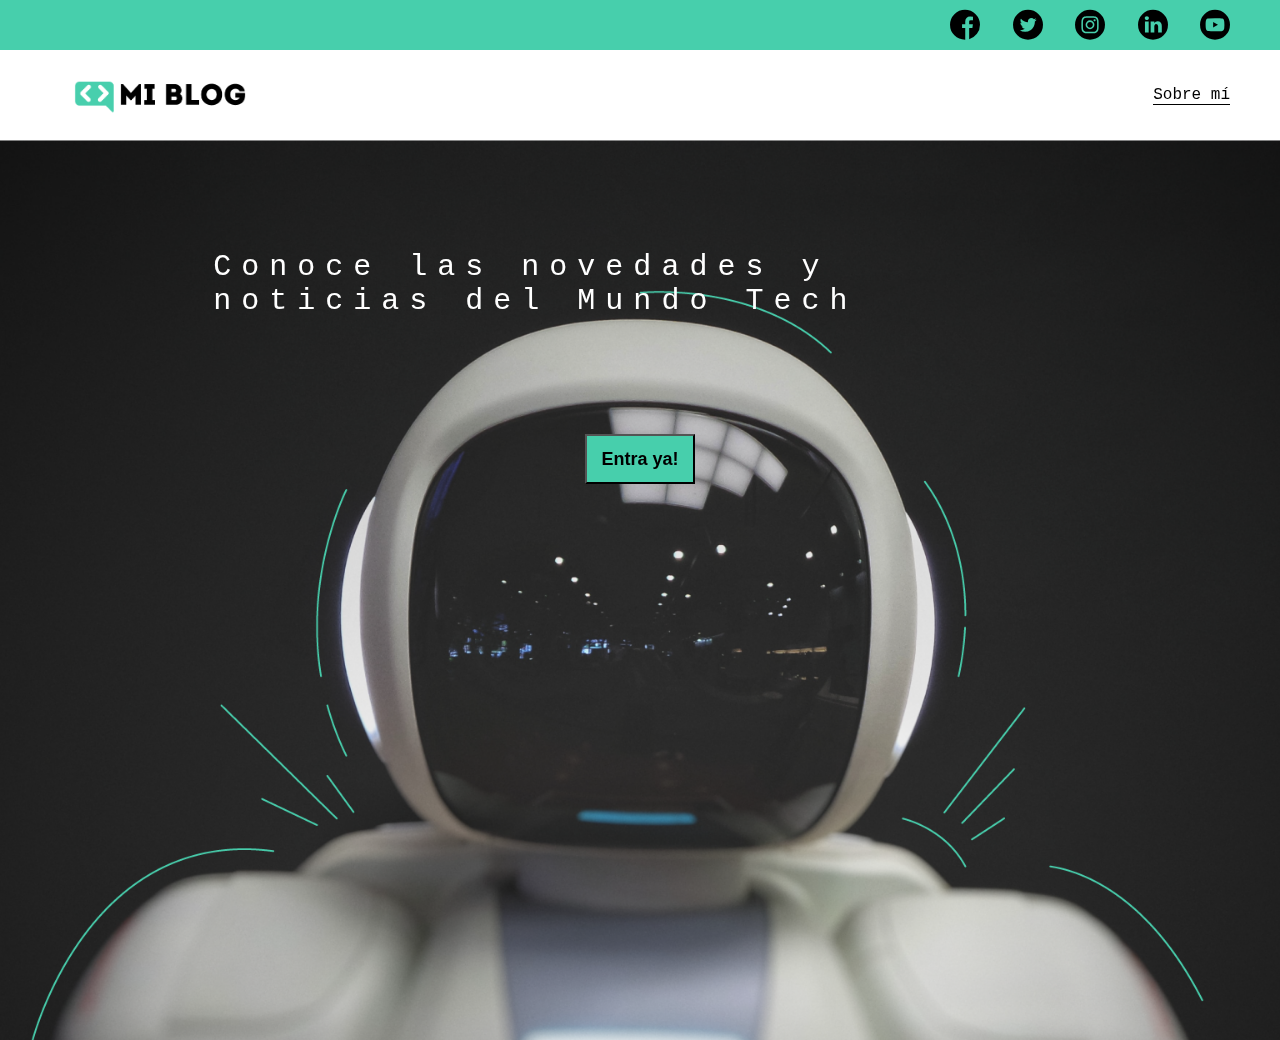
<file: index.html>
<!DOCTYPE html>
<html lang="en">
<head>
    <meta charset="UTF-8">
    <meta name="viewport" content="width=device-width, initial-scale=1.0">
    <title>Mi Blog</title>
    <link rel="stylesheet" href="/css/main.css">
    <link rel="stylesheet" href="/css/font/flaticon.css">
    <link rel="stylesheet" href="/css/media-queries.css">
</head>
<body class="home-body">
    <header>
        <section class="header-icons-container">
            <div class="icons">
                <a href="/"><span class="flaticon-001-facebook"></span></a>
                <a href="/"><span class="flaticon-013-twitter-1"></span></a>
                <a href="/"><span class="flaticon-011-instagram"></span></a>
                <a href="/"><span class="flaticon-010-linkedin"></span></a>
                <a href="/"><span class="flaticon-008-youtube"></span></a>
            </div>
        </section>
        <nav>
            <section class="nav-logo-container">
                <a href="/index.html"><img src="/assets/img/Logo-negro.png" alt="Logo de mi blog"></a>
            </section>
            <section class="profile-link">
                <a href="/perfil.html">Sobre mí</a>
            </section>
        </nav>
    </header>
    <main class="home-main">
        <section class="home-main-section">
            <p class="home-main-text">Conoce las novedades y noticias del Mundo Tech</p>
            <div class="home-main-button">
                <button>
                    <a href="/blogs.html">Entra ya!</a>
                </button>
            </div>
        </section>
    </main>
</body>
</html>
</file>
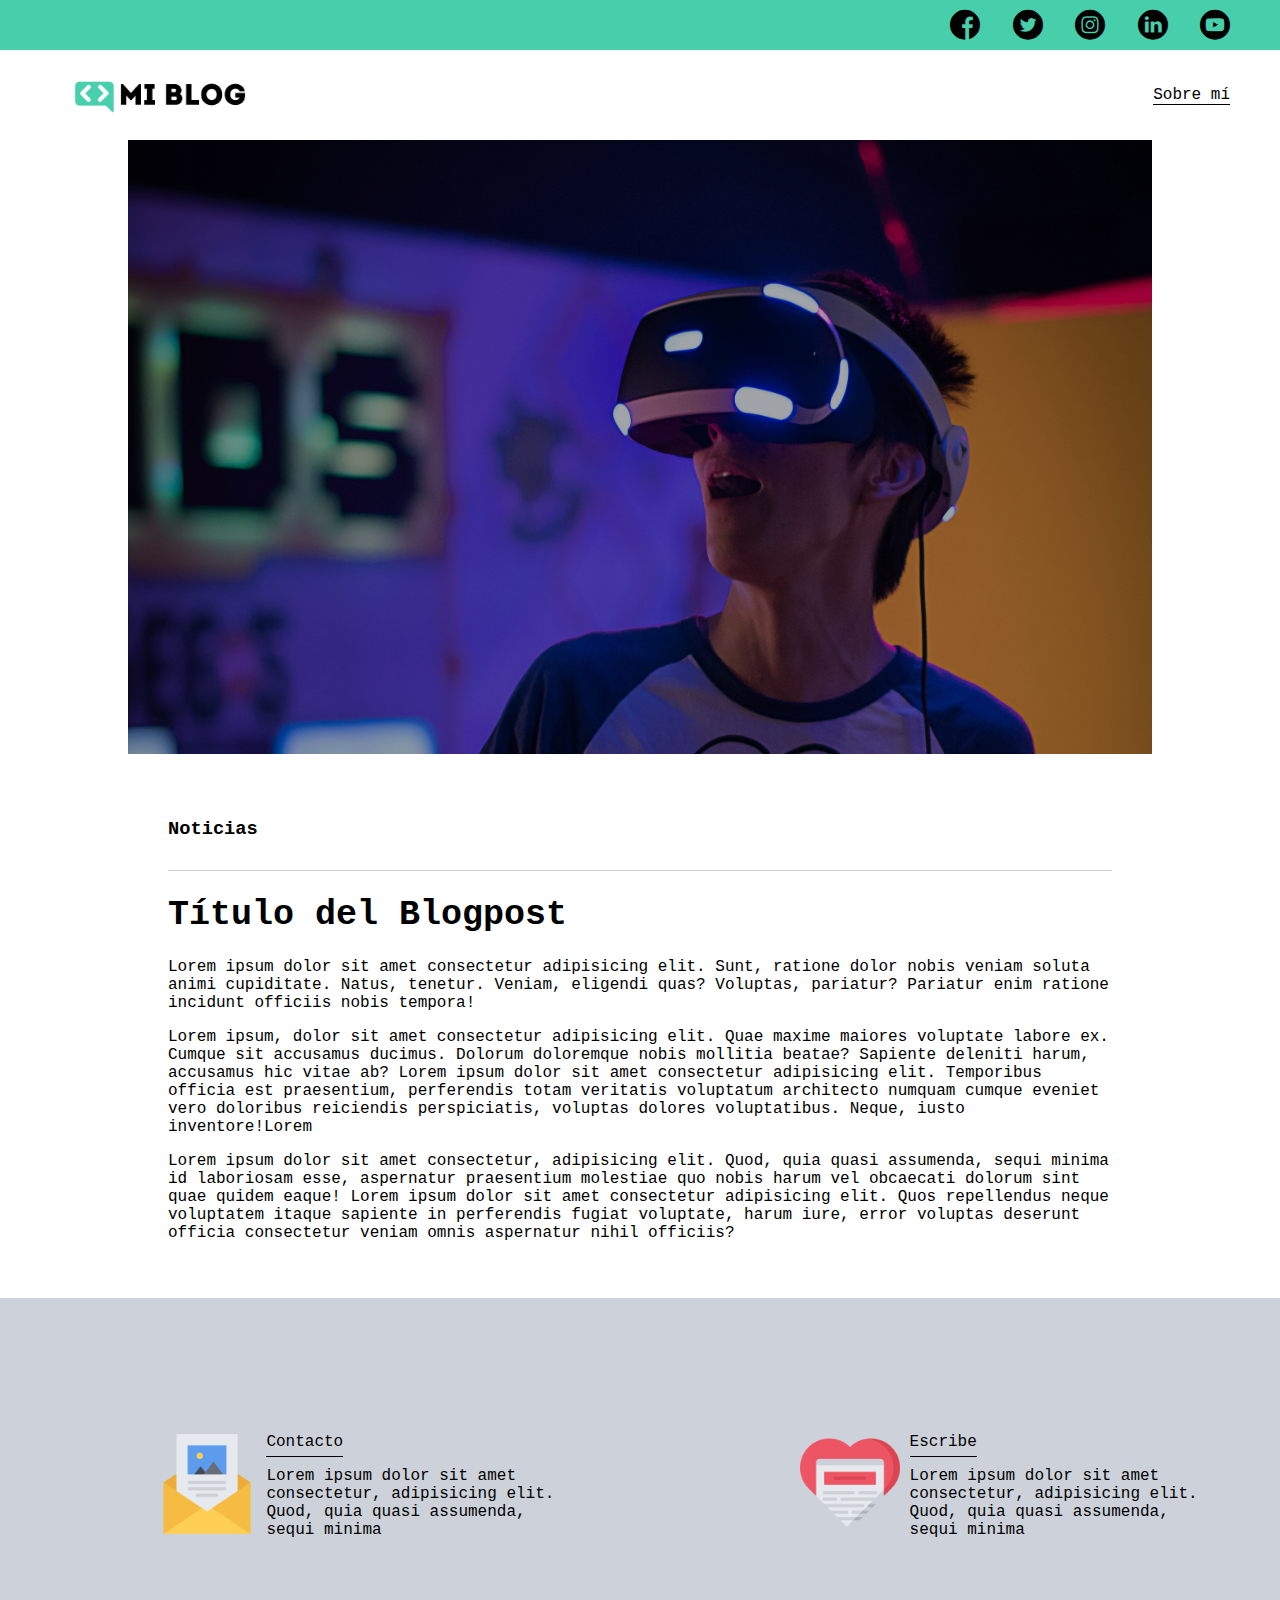
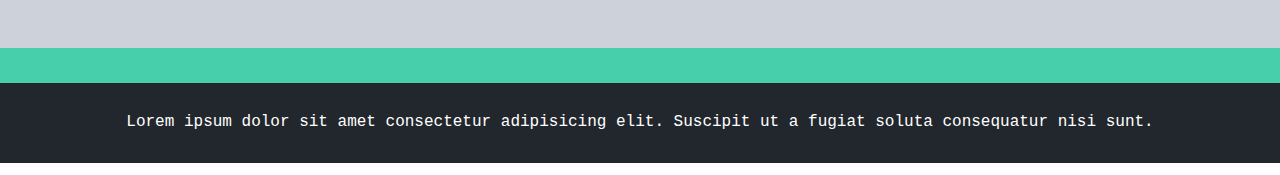
<file: blog.html>
<!DOCTYPE html>
<html lang="en">
<head>
    <meta charset="UTF-8">
    <meta name="viewport" content="width=device-width, initial-scale=1.0">
    <title>Document</title>
    <link rel="stylesheet" href="/css/main.css">
    <link rel="stylesheet" href="/css/font/flaticon.css">
    <link rel="stylesheet" href="/css/media-queries.css">
</head>
<body>
    <header>
        <section class="header-icons-container">
            <div class="icons">
                <a href="/"><span class="flaticon-001-facebook"></span></a>
                <a href="/"><span class="flaticon-013-twitter-1"></span></a>
                <a href="/"><span class="flaticon-011-instagram"></span></a>
                <a href="/"><span class="flaticon-010-linkedin"></span></a>
                <a href="/"><span class="flaticon-008-youtube"></span></a>
            </div>
        </section>
        <nav>
            <section class="nav-logo-container">
                <a href="/index.html"><img src="/assets/img/Logo-negro.png" alt="Logo de mi blog"></a>
            </section>
            <section class="profile-link">
                <a href="/perfil.html">Sobre mí</a>
            </section>
        </nav>
    </header>
    <main>
        <section class="grid-container blogpost-img-container">
            <img src="/assets/img/post-1.webp" alt="">
        </section>
        <section class="blogpost-main-container">
            <div class="grid-container">
                <h3>Noticias</h3>
                <article>
                    <h1>Título del Blogpost</h1>
                    <p>Lorem ipsum dolor sit amet consectetur adipisicing elit. Sunt, ratione dolor nobis veniam soluta animi cupiditate. Natus, tenetur. Veniam, eligendi quas? Voluptas, pariatur? Pariatur enim ratione incidunt officiis nobis tempora!</p>
                    <p>Lorem ipsum, dolor sit amet consectetur adipisicing elit. Quae maxime maiores voluptate labore ex. Cumque sit accusamus ducimus. Dolorum doloremque nobis mollitia beatae? Sapiente deleniti harum, accusamus hic vitae ab? Lorem ipsum dolor sit amet consectetur adipisicing elit. Temporibus officia est praesentium, perferendis totam veritatis voluptatum architecto numquam cumque eveniet vero doloribus reiciendis perspiciatis, voluptas dolores voluptatibus. Neque, iusto inventore!Lorem</p>
                    <p>Lorem ipsum dolor sit amet consectetur, adipisicing elit. Quod, quia quasi assumenda, sequi minima id laboriosam esse, aspernatur praesentium molestiae quo nobis harum vel obcaecati dolorum sint quae quidem eaque! Lorem ipsum dolor sit amet consectetur adipisicing elit. Quos repellendus neque voluptatem itaque sapiente in perferendis fugiat voluptate, harum iure, error voluptas deserunt officia consectetur veniam omnis aspernatur nihil officiis?</p>
                </article>
            </div>
        </section>
        <section class="contact-main-container">
            <div>
                <img src="/assets/img/013-newsletter.png" alt="">
                <div class="contact-left">
                    <a href="">Contacto</a>
                    <p>Lorem ipsum dolor sit amet consectetur, adipisicing elit. Quod, quia quasi assumenda, sequi minima</p>
                </div>
            </div>
            <div>
                <img src="/assets/img/006-like.webp" alt="">
                <div class="contact-right">
                    <a href="">Escribe</a>
                    <p>Lorem ipsum dolor sit amet consectetur, adipisicing elit. Quod, quia quasi assumenda, sequi minima</p>
                </div>
            </div>
        </section>
    </main>
    <footer>
        <p>Lorem ipsum dolor sit amet consectetur adipisicing elit. Suscipit ut a fugiat soluta consequatur nisi sunt.</p>
    </footer>
</body>
</html>
</file>
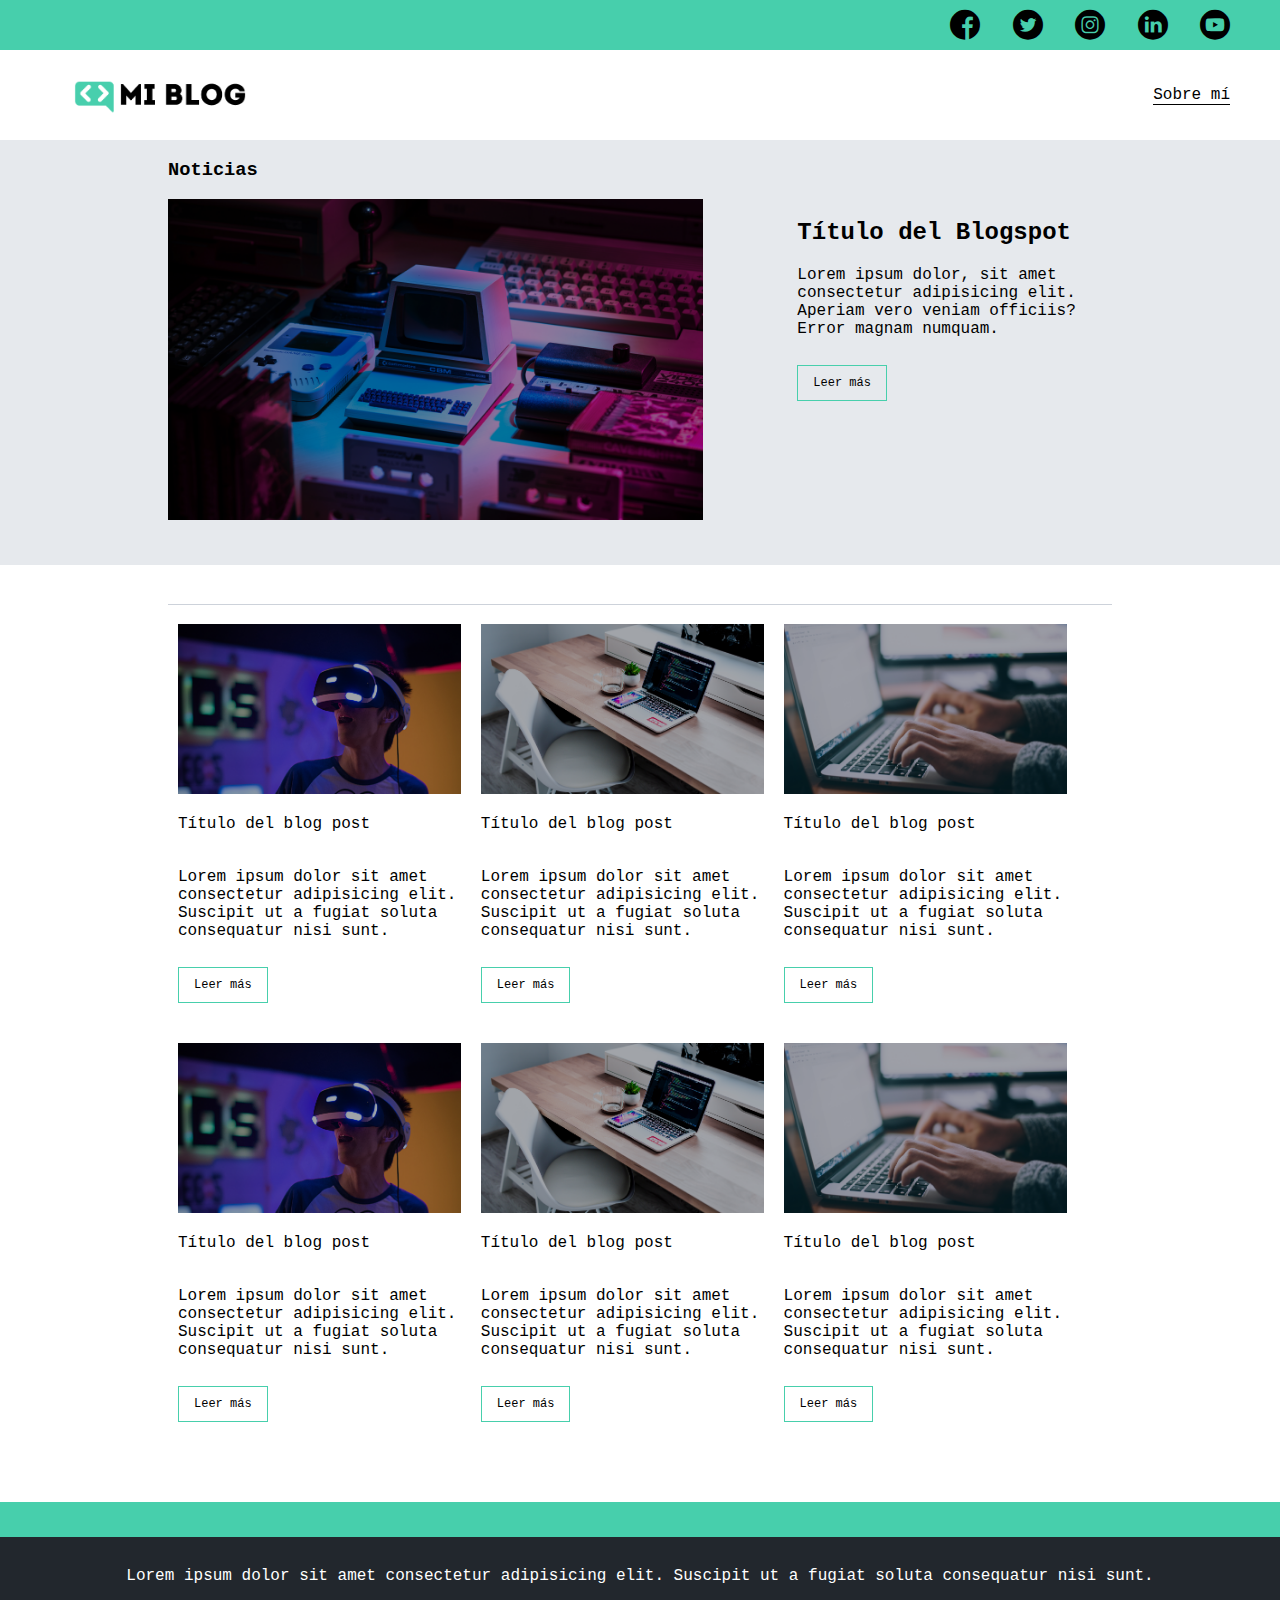
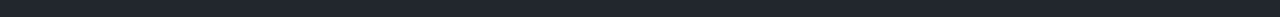
<file: blogs.html>
<!DOCTYPE html>
<html lang="en">
<head>
    <meta charset="UTF-8">
    <meta name="viewport" content="width=device-width, initial-scale=1.0">
    <title>Document</title>
    <link rel="stylesheet" href="/css/main.css">
    <link rel="stylesheet" href="/css/font/flaticon.css">
    <link rel="stylesheet" href="/css/media-queries.css">
</head>
<body>
    <header>
        <section class="header-icons-container">
            <div class="icons">
                <a href="/"><span class="flaticon-001-facebook"></span></a>
                <a href="/"><span class="flaticon-013-twitter-1"></span></a>
                <a href="/"><span class="flaticon-011-instagram"></span></a>
                <a href="/"><span class="flaticon-010-linkedin"></span></a>
                <a href="/"><span class="flaticon-008-youtube"></span></a>
            </div>
        </section>
        <nav>
            <section class="nav-logo-container">
                <a href="/index.html"><img src="/assets/img/Logo-negro.png" alt="Logo de mi blog"></a>
            </section>
            <section class="profile-link">
                <a href="/perfil.html">Sobre mí</a>
            </section>
        </nav>
    </header>
    <main class="blogs-main">
        <section class="blogs-news-container">
            <div class="grid-container blogs-main-new">
                <h3>Noticias</h3>
                <div class="blogs-news-img-container">
                    <img src="/assets/img/main-news-img.webp" alt="">
                </div>
                <div class="blogs-news-info-container">
                    <h2>Título del Blogspot</h2>
                    <p>Lorem ipsum dolor, sit amet consectetur adipisicing elit. Aperiam vero veniam officiis? Error magnam numquam.</p>
                    <a href="/blog.html" class="blogs-button">Leer más</a>
                </div>
            </div>
        </section>
        <section class="blogs-posts-container">
            <div class="grid-container">
                <h3></h3>
                <article class="post-container">
                    <img src="/assets/img/post-1.webp" alt="">
                    <p>Título del blog post</p>
                    <p>Lorem ipsum dolor sit amet consectetur adipisicing elit. Suscipit ut a fugiat soluta consequatur nisi sunt.</p>
                    <a href="/blog.html" class="blogs-button">Leer más</a>
                </article>
                <article class="post-container">
                    <img src="/assets/img/post-2.png" alt="">
                    <p>Título del blog post</p>
                    <p>Lorem ipsum dolor sit amet consectetur adipisicing elit. Suscipit ut a fugiat soluta consequatur nisi sunt.</p>
                    <a href="/blog.html" class="blogs-button">Leer más</a>
                </article>
                <article class="post-container">
                    <img src="/assets/img/post-3.webp" alt="">
                    <p>Título del blog post</p>
                    <p>Lorem ipsum dolor sit amet consectetur adipisicing elit. Suscipit ut a fugiat soluta consequatur nisi sunt.</p>
                    <a href="/blog.html" class="blogs-button">Leer más</a>
                </article>
                <article class="post-container">
                    <img src="/assets/img/post-1.webp" alt="">
                    <p>Título del blog post</p>
                    <p>Lorem ipsum dolor sit amet consectetur adipisicing elit. Suscipit ut a fugiat soluta consequatur nisi sunt.</p>
                    <a href="/blog.html" class="blogs-button">Leer más</a>
                </article>
                <article class="post-container">
                    <img src="/assets/img/post-2.png" alt="">
                    <p>Título del blog post</p>
                    <p>Lorem ipsum dolor sit amet consectetur adipisicing elit. Suscipit ut a fugiat soluta consequatur nisi sunt.</p>
                    <a href="/blog.html" class="blogs-button">Leer más</a>
                </article>
                <article class="post-container">
                    <img src="/assets/img/post-3.webp" alt="">
                    <p>Título del blog post</p>
                    <p>Lorem ipsum dolor sit amet consectetur adipisicing elit. Suscipit ut a fugiat soluta consequatur nisi sunt.</p>
                    <a href="/blog.html" class="blogs-button">Leer más</a>
                </article>
            </div>
        </section>
    </main>
    <footer>
        <p>Lorem ipsum dolor sit amet consectetur adipisicing elit. Suscipit ut a fugiat soluta consequatur nisi sunt.</p>
    </footer>
</body>
</html>
</file>
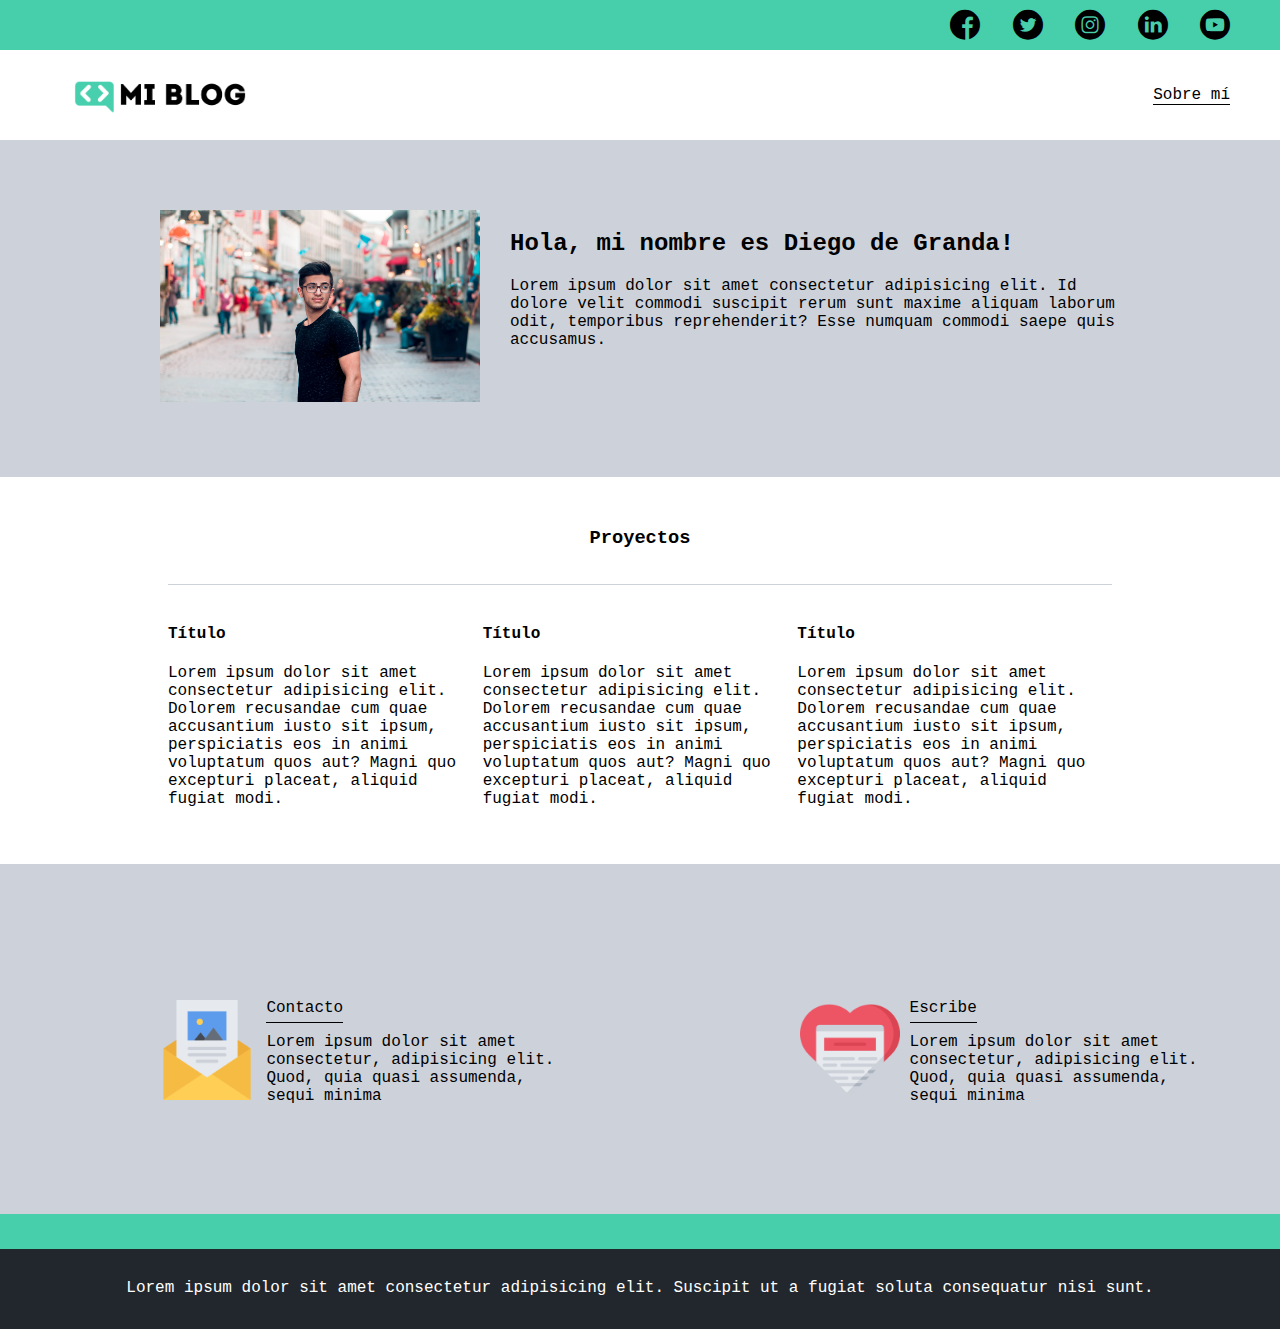
<file: perfil.html>
<!DOCTYPE html>
<html lang="en">
<head>
    <meta charset="UTF-8">
    <meta name="viewport" content="width=device-width, initial-scale=1.0">
    <title>Document</title>
    <link rel="stylesheet" href="/css/main.css">
    <link rel="stylesheet" href="/css/font/flaticon.css">
    <link rel="stylesheet" href="/css/media-queries.css">
</head>
<body>
    <header>
        <section class="header-icons-container">
            <div class="icons">
                <a href="/"><span class="flaticon-001-facebook"></span></a>
                <a href="/"><span class="flaticon-013-twitter-1"></span></a>
                <a href="/"><span class="flaticon-011-instagram"></span></a>
                <a href="/"><span class="flaticon-010-linkedin"></span></a>
                <a href="/"><span class="flaticon-008-youtube"></span></a>
            </div>
        </section>
        <nav>
            <section class="nav-logo-container">
                <a href="/index.html"><img src="/assets/img/Logo-negro.png" alt="Logo de mi blog"></a>
            </section>
            <section class="profile-link">
                <a href="/perfil.html">Sobre mí</a>
            </section>
        </nav>
    </header>
    <main>
        <section class="profile-main-container">
            <div class="grid-container profile-container">
                <div>
                    <img src="/assets/img/profile-pic.webp" alt="">
                </div>
                <div>
                    <h2>Hola, mi nombre es Diego de Granda!</h2>
                    <p>Lorem ipsum dolor sit amet consectetur adipisicing elit. Id dolore velit commodi suscipit rerum sunt maxime aliquam laborum odit, temporibus reprehenderit? Esse numquam commodi saepe quis accusamus.</p>
                </div>
            </div>
        </section>
        <section class="profile-main-projects">
            <div class="grid-container">
                <h3>Proyectos</h3>
                <div class="projects-main-container">
                    <article class="project-container">
                        <h4>Título</h4>
                        <p>Lorem ipsum dolor sit amet consectetur adipisicing elit. Dolorem recusandae cum quae accusantium iusto sit ipsum, perspiciatis eos in animi voluptatum quos aut? Magni quo excepturi placeat, aliquid fugiat modi.</p>
                    </article>

                    <article class="project-container">
                        <h4>Título</h4>
                        <p>Lorem ipsum dolor sit amet consectetur adipisicing elit. Dolorem recusandae cum quae accusantium iusto sit ipsum, perspiciatis eos in animi voluptatum quos aut? Magni quo excepturi placeat, aliquid fugiat modi.</p>
                    </article>

                    <article class="project-container">
                        <h4>Título</h4>
                        <p>Lorem ipsum dolor sit amet consectetur adipisicing elit. Dolorem recusandae cum quae accusantium iusto sit ipsum, perspiciatis eos in animi voluptatum quos aut? Magni quo excepturi placeat, aliquid fugiat modi.</p>
                    </article>
                </div>
            </div>
        </section>
        <section class="contact-main-container">
            <div>
                <img src="/assets/img/013-newsletter.png" alt="">
                <div class="contact-left">
                    <a href="">Contacto</a>
                    <p>Lorem ipsum dolor sit amet consectetur, adipisicing elit. Quod, quia quasi assumenda, sequi minima</p>
                </div>
            </div>
            <div>
                <img src="/assets/img/006-like.webp" alt="">
                <div class="contact-right">
                    <a href="">Escribe</a>
                    <p>Lorem ipsum dolor sit amet consectetur, adipisicing elit. Quod, quia quasi assumenda, sequi minima</p>
                </div>
            </div>
        </section>
    </main>
    <footer>
        <p>Lorem ipsum dolor sit amet consectetur adipisicing elit. Suscipit ut a fugiat soluta consequatur nisi sunt.</p>
    </footer>
</body>
</html>
</file>
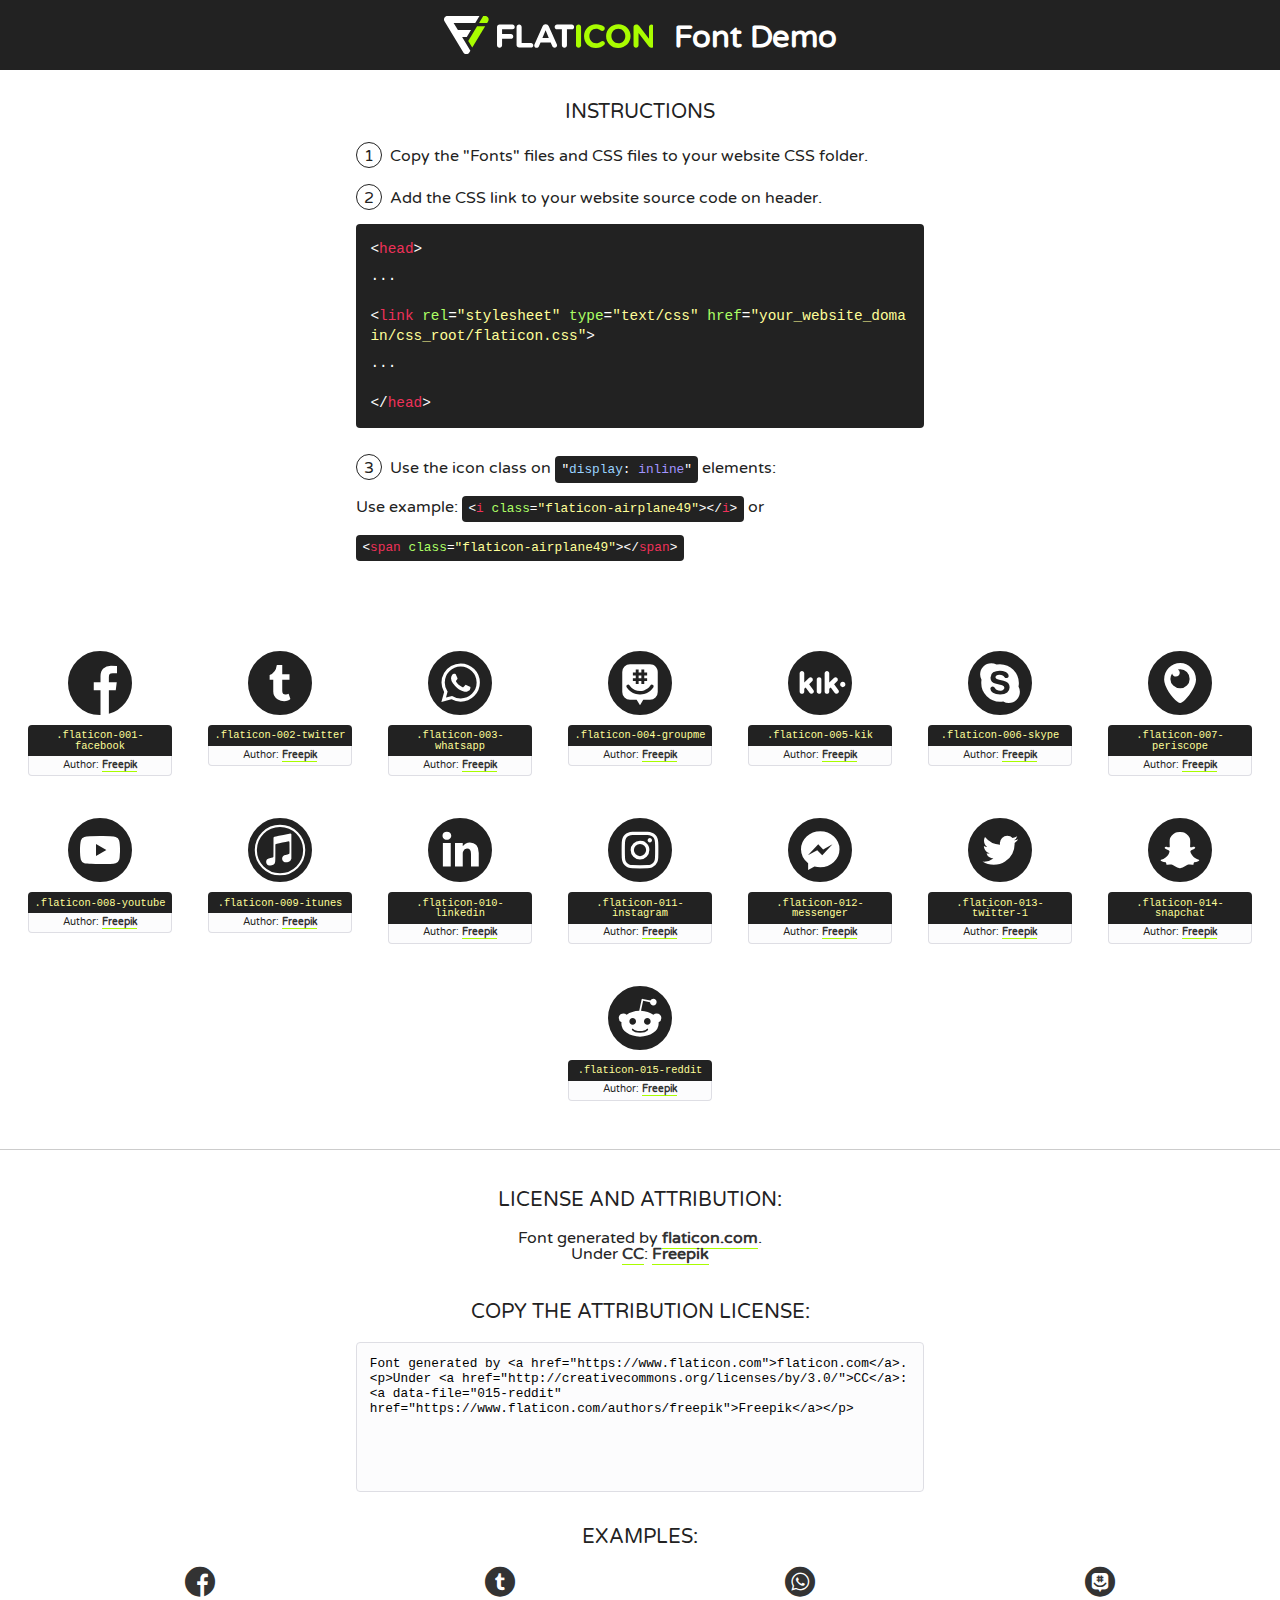
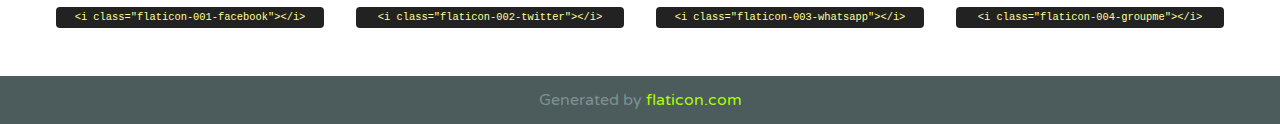
<file: css/font/flaticon.html>
<!DOCTYPE html>
<!--
  Flaticon icon font: Flaticon
  Creation date: 20/12/2018 09:27
-->
<html>
<!DOCTYPE html>
<html>

<head>
    <title>Flaticon WebFont</title>
    <link href="http://fonts.googleapis.com/css?family=Varela+Round" rel="stylesheet" type="text/css" />
    <link rel="stylesheet" type="text/css" href="flaticon.css">
    <meta charset="UTF-8">
    <style>
    html, body, div, span, applet, object, iframe,
    h1, h2, h3, h4, h5, h6, p, blockquote, pre,
    a, abbr, acronym, address, big, cite, code,
    del, dfn, em, img, ins, kbd, q, s, samp,
    small, strike, strong, sub, sup, tt, var,
    b, u, i, center,
    dl, dt, dd, ol, ul, li,
    fieldset, form, label, legend,
    table, caption, tbody, tfoot, thead, tr, th, td,
    article, aside, canvas, details, embed, 
    figure, figcaption, footer, header, hgroup, 
    menu, nav, output, ruby, section, summary,
    time, mark, audio, video {
        margin: 0;
        padding: 0;
        border: 0;
        font-size: 100%;
        font: inherit;
        vertical-align: baseline;
    }
    /* HTML5 display-role reset for older browsers */
    article, aside, details, figcaption, figure, 
    footer, header, hgroup, menu, nav, section {
        display: block;
    }
    body {
        line-height: 1;
    }
    ol, ul {
        list-style: none;
    }
    blockquote, q {
        quotes: none;
    }
    blockquote:before, blockquote:after,
    q:before, q:after {
        content: '';
        content: none;
    }
    table {
        border-collapse: collapse;
        border-spacing: 0;
    }
    body {
        font-family: 'Varela Round', Helvetica, Arial, sans-serif;
        font-size: 16px;
        color: #222;
    }
    a {
        color: #333;
        border-bottom: 1px solid #a9fd00;
        font-weight: bold;
        text-decoration: none;
    }
    * {
        -moz-box-sizing: border-box;
        -webkit-box-sizing: border-box;
        box-sizing: border-box;
        margin: 0;
        padding: 0;
    }
    [class^="flaticon-"]:before, [class*=" flaticon-"]:before, [class^="flaticon-"]:after, [class*=" flaticon-"]:after {
        font-family: Flaticon;
        font-size: 30px;
        font-style: normal;
        margin-left: 20px;
        color: #333;
    }
    .wrapper {
        max-width: 600px;
        margin: auto;
        padding: 0 1em;
    }
    .title {
        font-size: 1.25em;
        text-align: center;
        margin-bottom: 1em;
        text-transform: uppercase;
    }
    header {
        text-align: center;
        background-color: #222;
        color: #fff;
        padding: 1em;
    }
    header .logo {
        width: 210px;
        height: 38px;
        display: inline-block;
        vertical-align: middle;
        margin-right: 1em;
        border: none;
    }
    header strong {
        font-size: 1.95em;
        font-weight: bold;
        vertical-align: middle;
        margin-top: 5px;
        display: inline-block;
    }
    .demo {
        margin: 2em auto;
        line-height: 1.25em;
    }
    .demo ul li {
        margin-bottom: 1em;
    }
    .demo ul li .num {
        color: #222;
        border-radius: 20px;
        display: inline-block;
        width: 26px;
        padding: 3px;
        height: 26px;
        text-align: center;
        margin-right: 0.5em;
        border: 1px solid #222;
    }
    .demo ul li code {
        background-color: #222;
        border-radius: 4px;
        padding: 0.25em 0.5em;
        display: inline-block;
        color: #fff;
        font-family: Consolas,Monaco,Lucida Console,Liberation Mono,DejaVu Sans Mono,Bitstream Vera Sans Mono,Courier New, monospace;
        font-weight: lighter;
        margin-top: 1em;
        font-size: 0.8em;
        word-break: break-all;
    }
    .demo ul li code.big {
        padding: 1em;
        font-size: 0.9em;
    }
    .demo ul li code .red {
        color: #EF3159;
    }
    .demo ul li code .green {
        color: #ACFF65;
    }
    .demo ul li code .yellow {
        color: #FFFF99;
    }
    .demo ul li code .blue {
        color: #99D3FF;
    }
    .demo ul li code .purple {
        color: #A295FF;
    }
    .demo ul li code .dots {
        margin-top: 0.5em;
        display: block;
    }
    #glyphs {
        border-bottom: 1px solid #ccc;
        padding: 2em 0;
        text-align: center;
    }
    .glyph {
        display: inline-block;
        width: 9em;
        margin: 1em;
        text-align: center;
        vertical-align: top;
        background: #FFF;
    }
    .glyph .glyph-icon {
        padding: 10px;
        display: block;
        font-family:"Flaticon";
        font-size: 64px;
        line-height: 1;
    }
    .glyph .glyph-icon:before {
        font-size: 64px;
        color: #222;
        margin-left: 0;
    }
    .class-name {
        font-size: 0.65em;
        background-color: #222;
        color: #fff;
        border-radius: 4px 4px 0 0;
        padding: 0.5em;
        color: #FFFF99;
        font-family: Consolas,Monaco,Lucida Console,Liberation Mono,DejaVu Sans Mono,Bitstream Vera Sans Mono,Courier New, monospace;
    }
    .author-name {
        font-size: 0.6em;
        background-color: #fcfcfd;
        border: 1px solid #DEDEE4;
        border-top: 0;
        border-radius: 0 0 4px 4px;
        padding: 0.5em;
    }
    .class-name:last-child {
        font-size: 10px;
        color:#888;
    }
    .class-name:last-child a {
        font-size: 10px;
        color:#555;
    }
    .class-name:last-child a:hover {
        color:#a9fd00;
    }
    .glyph > input {
        display: block;
        width: 100px;
        margin: 5px auto;
        text-align: center;
        font-size: 12px;
        cursor: text;
    }
    .glyph > input.icon-input {
        font-family:"Flaticon";
        font-size: 16px;
        margin-bottom: 10px;
    }
    .attribution .title {
        margin-top: 2em;
    }
    .attribution textarea {
        background-color: #fcfcfd;
        padding: 1em;
        border: none;
        box-shadow: none;
        border: 1px solid #DEDEE4;
        border-radius: 4px;
        resize: none;
        width: 100%;
        height: 150px;
        font-size: 0.8em;
        font-family: Consolas,Monaco,Lucida Console,Liberation Mono,DejaVu Sans Mono,Bitstream Vera Sans Mono,Courier New, monospace;
        -webkit-appearance: none;
    }
    .iconsuse {
        margin: 2em auto;
        text-align: center;
        max-width: 1200px;
    }
    .iconsuse:after {
        content: '';
        display: table;
        clear: both;
    }
    .iconsuse .image {
        float: left;
        width: 25%;
        padding: 0 1em;
    }
    .iconsuse .image p {
        margin-bottom: 1em;
    }
    .iconsuse .image span {
        display: block;
        font-size: 0.65em;
        background-color: #222;
        color: #fff;
        border-radius: 4px;
        padding: 0.5em;
        color: #FFFF99;
        margin-top: 1em;
        font-family: Consolas,Monaco,Lucida Console,Liberation Mono,DejaVu Sans Mono,Bitstream Vera Sans Mono,Courier New, monospace;
    }
    #footer {
        text-align: center;
        background-color: #4C5B5C;
        color: #7c9192;
        padding: 1em;
    }
    #footer a {
        border: none;
        color: #a9fd00;
        font-weight: normal;
    }
    @media (max-width: 960px) {
        .iconsuse .image {
            width: 50%;
        }
    }
    @media (max-width: 560px) {
        .iconsuse .image {
            width: 100%;
        }
    }
    </style>
</head>

<body class="characters-off">

    <header>
        <a href="https://www.flaticon.com" target="_blank" class="logo">
            <svg version="1.1" xmlns="http://www.w3.org/2000/svg" xmlns:xlink="http://www.w3.org/1999/xlink" xmlns:a="http://ns.adobe.com/AdobeSVGViewerExtensions/3.0/" viewBox="0 0 560.875 102.036" enable-background="new 0 0 560.875 102.036" xml:space="preserve">
                <defs>
                </defs>
                <g>
                    <g class="letters">
                        <path fill="#ffffff" d="M141.596,29.675c0-3.777,2.985-6.767,6.764-6.767h34.438c3.426,0,6.15,2.728,6.15,6.15
                        c0,3.43-2.724,6.149-6.15,6.149h-27.674v13.091h23.719c3.429,0,6.151,2.724,6.151,6.15c0,3.43-2.723,6.149-6.151,6.149h-23.719
                        v17.574c0,3.773-2.986,6.761-6.764,6.761c-3.779,0-6.764-2.989-6.764-6.761V29.675z"></path>
                        <path fill="#ffffff" d="M193.844,29.149c0-3.781,2.985-6.767,6.764-6.767c3.776,0,6.763,2.985,6.763,6.767v42.957h25.039
                        c3.426,0,6.149,2.726,6.149,6.153c0,3.425-2.723,6.15-6.149,6.15h-31.802c-3.779,0-6.764-2.986-6.764-6.768V29.149z"></path>
                        <path fill="#ffffff" d="M241.891,75.71l21.438-48.407c1.492-3.341,4.215-5.357,7.906-5.357h0.792
                        c3.686,0,6.323,2.017,7.815,5.357l21.439,48.407c0.436,0.967,0.701,1.845,0.701,2.723c0,3.602-2.809,6.501-6.414,6.501
                        c-3.161,0-5.269-1.845-6.499-4.655l-4.132-9.661h-27.059l-4.301,10.102c-1.144,2.631-3.426,4.214-6.237,4.214
                        c-3.517,0-6.24-2.81-6.24-6.325C241.1,77.64,241.451,76.677,241.891,75.71z M279.932,58.666l-8.521-20.297l-8.526,20.297H279.932
                        z"></path>
                        <path fill="#ffffff" d="M314.864,35.387H301.86c-3.429,0-6.239-2.813-6.239-6.238c0-3.429,2.811-6.24,6.239-6.24h39.533
                        c3.426,0,6.237,2.811,6.237,6.24c0,3.425-2.811,6.238-6.237,6.238h-13.001v42.785c0,3.773-2.99,6.761-6.764,6.761
                        c-3.779,0-6.764-2.989-6.764-6.761V35.387z"></path>
                        <path fill="#A9FD00" d="M352.615,29.149c0-3.781,2.985-6.767,6.767-6.767c3.774,0,6.761,2.985,6.761,6.767v49.024
                        c0,3.773-2.987,6.761-6.761,6.761c-3.781,0-6.767-2.989-6.767-6.761V29.149z"></path>
                        <path fill="#A9FD00" d="M374.132,53.836v-0.179c0-17.481,13.178-31.801,32.065-31.801c9.22,0,15.459,2.458,20.557,6.238
                        c1.402,1.054,2.637,2.985,2.637,5.357c0,3.692-2.985,6.59-6.681,6.59c-1.845,0-3.071-0.702-4.044-1.319
                        c-3.776-2.813-7.729-4.393-12.562-4.393c-10.364,0-17.831,8.611-17.831,19.154v0.173c0,10.542,7.291,19.329,17.831,19.329
                        c5.715,0,9.492-1.756,13.359-4.834c1.049-0.874,2.458-1.491,4.039-1.491c3.429,0,6.325,2.813,6.325,6.236
                        c0,2.106-1.056,3.78-2.282,4.834c-5.539,4.834-12.036,7.733-21.878,7.733C387.572,85.464,374.132,71.493,374.132,53.836z"></path>
                        <path fill="#A9FD00" d="M433.009,53.836v-0.179c0-17.481,13.79-31.801,32.766-31.801c18.981,0,32.592,14.143,32.592,31.628v0.173
                        c0,17.483-13.785,31.807-32.769,31.807C446.625,85.464,433.009,71.32,433.009,53.836z M484.224,53.836v-0.179
                        c0-10.539-7.725-19.326-18.626-19.326c-10.893,0-18.449,8.611-18.449,19.154v0.173c0,10.542,7.73,19.329,18.626,19.329
                        C476.676,72.986,484.224,64.378,484.224,53.836z"></path>
                        <path fill="#A9FD00" d="M506.233,29.321c0-3.774,2.99-6.763,6.767-6.763h1.401c3.252,0,5.183,1.583,7.029,3.953l26.093,34.265
                        V29.059c0-3.692,2.99-6.677,6.681-6.677c3.683,0,6.671,2.985,6.671,6.677v48.934c0,3.78-2.987,6.765-6.764,6.765h-0.436
                        c-3.257,0-5.188-1.581-7.034-3.953l-27.056-35.492v32.944c0,3.687-2.985,6.676-6.678,6.676c-3.683,0-6.673-2.989-6.673-6.676
                        V29.321z"></path>
                    </g>
                    <g class="insignia">
                        <path fill="#ffffff" d="M48.372,56.137h12.517l11.156-18.537H37.186L25.688,18.539h57.825L94.668,0H9.271
                        C5.925,0,2.842,1.801,1.198,4.716c-1.644,2.907-1.593,6.482,0.134,9.343l50.38,83.501c1.678,2.781,4.689,4.476,7.938,4.476
                        c3.246,0,6.257-1.695,7.935-4.476l2.898-4.804L48.372,56.137z"></path>
                        <g class="i">
                            <path fill="#A9FD00" d="M93.575,18.539h0.031v0.004l21.652,0.004l2.705-4.488c1.727-2.861,1.778-6.436,0.133-9.343
                            C116.454,1.801,113.371,0,110.026,0h-5.294L93.575,18.539z"></path>
                            <polygon fill="#A9FD00" points="88.291,27.356 64.725,66.486 75.519,84.404 109.942,27.356"></polygon>
                        </g>
                    </g>
                </g>
            </svg>
        </a>
        <strong>Font Demo</strong>
    </header>


    <section class="demo wrapper">

        <p class="title">Instructions</p>

        <ul>
            <li>
                <span class="num">1</span>Copy the "Fonts" files and CSS files to your website CSS folder.
            </li>
            <li>
                <span class="num">2</span>Add the CSS link to your website source code on header.
                <code class="big">
                    &lt;<span class="red">head</span>&gt;
                    <br/><span class="dots">...</span>
                    <br/>&lt;<span class="red">link</span> <span class="green">rel</span>=<span class="yellow">"stylesheet"</span> <span class="green">type</span>=<span class="yellow">"text/css"</span> <span class="green">href</span>=<span class="yellow">"your_website_domain/css_root/flaticon.css"</span>&gt;
                    <br/><span class="dots">...</span>
                    <br/>&lt;/<span class="red">head</span>&gt;
                </code>
            </li>

            <li>
                <p>
                    <span class="num">3</span>Use the icon class on <code>"<span class="blue">display</span>:<span class="purple"> inline</span>"</code> elements:
                    <br />
                    Use example: <code>&lt;<span class="red">i</span> <span class="green">class</span>=<span class="yellow">&quot;flaticon-airplane49&quot;</span>&gt;&lt;/<span class="red">i</span>&gt;</code> or <code>&lt;<span class="red">span</span> <span class="green">class</span>=<span class="yellow">&quot;flaticon-airplane49&quot;</span>&gt;&lt;/<span class="red">span</span>&gt;</code>
            </li>
        </ul>

    </section>




   <section id="glyphs">          
    
      
        <div class="glyph"><div class="glyph-icon flaticon-001-facebook"></div>
            <div class="class-name">.flaticon-001-facebook</div>
            <div class="author-name">Author: <a data-file="001-facebook" href="https://www.flaticon.com/authors/freepik">Freepik</a> </div> 
        </div>        
        
        <div class="glyph"><div class="glyph-icon flaticon-002-twitter"></div>
            <div class="class-name">.flaticon-002-twitter</div>
            <div class="author-name">Author: <a data-file="002-twitter" href="https://www.flaticon.com/authors/freepik">Freepik</a> </div> 
        </div>        
        
        <div class="glyph"><div class="glyph-icon flaticon-003-whatsapp"></div>
            <div class="class-name">.flaticon-003-whatsapp</div>
            <div class="author-name">Author: <a data-file="003-whatsapp" href="https://www.flaticon.com/authors/freepik">Freepik</a> </div> 
        </div>        
        
        <div class="glyph"><div class="glyph-icon flaticon-004-groupme"></div>
            <div class="class-name">.flaticon-004-groupme</div>
            <div class="author-name">Author: <a data-file="004-groupme" href="https://www.flaticon.com/authors/freepik">Freepik</a> </div> 
        </div>        
        
        <div class="glyph"><div class="glyph-icon flaticon-005-kik"></div>
            <div class="class-name">.flaticon-005-kik</div>
            <div class="author-name">Author: <a data-file="005-kik" href="https://www.flaticon.com/authors/freepik">Freepik</a> </div> 
        </div>        
        
        <div class="glyph"><div class="glyph-icon flaticon-006-skype"></div>
            <div class="class-name">.flaticon-006-skype</div>
            <div class="author-name">Author: <a data-file="006-skype" href="https://www.flaticon.com/authors/freepik">Freepik</a> </div> 
        </div>        
        
        <div class="glyph"><div class="glyph-icon flaticon-007-periscope"></div>
            <div class="class-name">.flaticon-007-periscope</div>
            <div class="author-name">Author: <a data-file="007-periscope" href="https://www.flaticon.com/authors/freepik">Freepik</a> </div> 
        </div>        
        
        <div class="glyph"><div class="glyph-icon flaticon-008-youtube"></div>
            <div class="class-name">.flaticon-008-youtube</div>
            <div class="author-name">Author: <a data-file="008-youtube" href="https://www.flaticon.com/authors/freepik">Freepik</a> </div> 
        </div>        
        
        <div class="glyph"><div class="glyph-icon flaticon-009-itunes"></div>
            <div class="class-name">.flaticon-009-itunes</div>
            <div class="author-name">Author: <a data-file="009-itunes" href="https://www.flaticon.com/authors/freepik">Freepik</a> </div> 
        </div>        
        
        <div class="glyph"><div class="glyph-icon flaticon-010-linkedin"></div>
            <div class="class-name">.flaticon-010-linkedin</div>
            <div class="author-name">Author: <a data-file="010-linkedin" href="https://www.flaticon.com/authors/freepik">Freepik</a> </div> 
        </div>        
        
        <div class="glyph"><div class="glyph-icon flaticon-011-instagram"></div>
            <div class="class-name">.flaticon-011-instagram</div>
            <div class="author-name">Author: <a data-file="011-instagram" href="https://www.flaticon.com/authors/freepik">Freepik</a> </div> 
        </div>        
        
        <div class="glyph"><div class="glyph-icon flaticon-012-messenger"></div>
            <div class="class-name">.flaticon-012-messenger</div>
            <div class="author-name">Author: <a data-file="012-messenger" href="https://www.flaticon.com/authors/freepik">Freepik</a> </div> 
        </div>        
        
        <div class="glyph"><div class="glyph-icon flaticon-013-twitter-1"></div>
            <div class="class-name">.flaticon-013-twitter-1</div>
            <div class="author-name">Author: <a data-file="013-twitter-1" href="https://www.flaticon.com/authors/freepik">Freepik</a> </div> 
        </div>        
        
        <div class="glyph"><div class="glyph-icon flaticon-014-snapchat"></div>
            <div class="class-name">.flaticon-014-snapchat</div>
            <div class="author-name">Author: <a data-file="014-snapchat" href="https://www.flaticon.com/authors/freepik">Freepik</a> </div> 
        </div>        
        
        <div class="glyph"><div class="glyph-icon flaticon-015-reddit"></div>
            <div class="class-name">.flaticon-015-reddit</div>
            <div class="author-name">Author: <a data-file="015-reddit" href="https://www.flaticon.com/authors/freepik">Freepik</a> </div> 
        </div>        
        

    </section>



    <section class="attribution wrapper"   style="text-align:center;">

      <div class="title">License and attribution:</div><div class="attrDiv">Font generated by <a href="https://www.flaticon.com">flaticon.com</a>. <div><p>Under <a href="http://creativecommons.org/licenses/by/3.0/">CC</a>: <a data-file="015-reddit" href="https://www.flaticon.com/authors/freepik">Freepik</a></p>  </div>
      </div>
      <div class="title">Copy the Attribution License:</div>

    <textarea onclick="this.focus();this.select();">Font generated by &lt;a href=&quot;https://www.flaticon.com&quot;&gt;flaticon.com&lt;/a&gt;. <p>Under <a href="http://creativecommons.org/licenses/by/3.0/">CC</a>: <a data-file="015-reddit" href="https://www.flaticon.com/authors/freepik">Freepik</a></p>  
     </textarea>

    </section>

    <section class="iconsuse">

          <div class="title">Examples:</div>            
             
            <div class="image">
                <p>
                    <i class="glyph-icon flaticon-001-facebook"></i> 
                    <span>&lt;i class=&quot;flaticon-001-facebook&quot;&gt;&lt;/i&gt;</span>
                </p>
            </div>
            
            <div class="image">
                <p>
                    <i class="glyph-icon flaticon-002-twitter"></i> 
                    <span>&lt;i class=&quot;flaticon-002-twitter&quot;&gt;&lt;/i&gt;</span>
                </p>
            </div>
            
            <div class="image">
                <p>
                    <i class="glyph-icon flaticon-003-whatsapp"></i> 
                    <span>&lt;i class=&quot;flaticon-003-whatsapp&quot;&gt;&lt;/i&gt;</span>
                </p>
            </div>
            
            <div class="image">
                <p>
                    <i class="glyph-icon flaticon-004-groupme"></i> 
                    <span>&lt;i class=&quot;flaticon-004-groupme&quot;&gt;&lt;/i&gt;</span>
                </p>
            </div>
                       
        </div>
                            
    </section>

<div id="footer">
    <div>Generated by <a href="https://www.flaticon.com">flaticon.com</a>
    </div>
</div>



</body>
</html>
</file>
<file: css/main.css>
@import url('https://fonts.googleapis.com/css2?family=Roboto:ital,wght@0,100..900;1,100..900&display=swap');

body {
    font-family: 'Roboto Mono', monospace, sans-serif;
    padding: 0;
    margin: 0;
}

a {
    text-decoration: none;
    display: inline;
    color: black;
}

.home-body{
    top: 0;
    bottom: 0;
    left: 0;
    right: 0;
    position: fixed;
}

.grid-container {
    max-width: 80%;
    margin: auto;
    grid-template-columns: repeat(3, 1fr);
}

header {
    width: 100%;
    height: 140px;
    display: grid;
    grid-template-rows: 1fr 1fr;
}

header .header-icons-container{
    width: 100%;
    height: 50px;
    display: grid;
    background-color: #47cfac;
}

header .header-icons-container .icons{
    width: 300px;
    height: auto;
    display: flex;
    justify-items: flex-end;
    align-items: center;
    justify-content: space-between;
    justify-self: end;
    margin-right: 50px;
}

nav {
    display: grid;
    grid-template-columns: 1fr 1fr;
    height: 90px;
}

nav .nav-logo-container{
    margin-left: 50px;
}

nav .nav-logo-container img{
    width: 220px;
    margin-top: 10px;
}

nav .profile-link{
    display: flex;
    align-items: center;
    justify-content: flex-end;
    margin-right: 50px;
}

nav .profile-link a{
    color: black;
    border-bottom: 1px solid black;
}

.home-main{
    display: grid;
    grid-template-columns: 1fr 4fr 1fr;
    background-image: url('/assets/img/Cover.webp');
    background-repeat: no-repeat;
    background-position: center;
    background-size: cover;
    height: 100%;
}

.home-main-section{
    display: grid;
    grid-column: 2;
    justify-items: center;
    height: 350px;
    margin-top: 80px;
}

.home-main-text {
    font-size: 30px;
    font-weight: 700px;
    letter-spacing: 10px;
    color: white;
}

.home-main-button button {
    width: 110px;
    height: 50px;
    display: grid;
    background-color: #47cfac;
    align-items: center;
}

.home-main-button a{
    font-weight: 700;
    font-size: 18px;
}

.blogs-main {
    display: grid;
}

.blogs-news-container{
    background-color: #e6e9ed;
    padding: 0 50px 40px;
}

.blogs-main-new {
    display: grid;
    grid-template-columns: 2fr 1fr;
    grid-template-rows: 2fr;
}

.blogs-news-img-container {
    grid-column: 1;
}

.blogs-news-img-container img {
    width: 85%;
}

.blogs.news-info-container {
    grid-column: 2;
}

.blogs-news-info-container p {
    margin-bottom: 35px;
}

.blogs-posts-container {
    padding: 0 50px 40px;
}

.blogs-posts-container h3{
    border-bottom: 1px solid #cdd2da;
    padding-bottom: 20px;
    text-align: center;
}

.blogs-button {
    border: 1px solid #47cfac;
    padding: 10px 15px;
    font-size: 12px;
}

.blogs-posts-container .post-container {
    display: inline-block;
    padding-left: 10px;
    max-width: 30%;
    margin-bottom: 50px;
}

.blogs-posts-container .post-container p {
    margin-bottom: 35px;
}

.blogs-posts-container .post-container img {
    width: 100%;
}

footer{
    width: 100%;
    height: 80px;
    background-color: #22272d;
    border-top: 35px solid #47cfac;
    text-align: center;
}

footer p {
    color: white;
    margin-top: 30px;
}

.blogpost-img-container {
    padding: 0 50px 40px;
}

.blogpost-img-container img {
    width: 100%;
}

.blogpost-main-container{
    padding: 0 50px 40px;
}

.blogpost-main-container h3 {
    border-bottom: 1px solid #cdd2da;
    padding-bottom: 30px;
}

.blogpost-main-container article h1 {
    font-size: 35px;
}

.contact-main-container{
    width: 100%;
    min-height: 250px;
    background-color: #cdd2da;
    text-align: center;
    padding: 50px;
}

.contact-main-container div {
    display: inline-block;
    width: 49.5%;
    height: 100%;
}

.contact-main-container div a {
    border-bottom: 1px solid black;
    padding-bottom: 5px;
}

.contact-main-container .contact-left, .contact-right{
    text-align: initial;
    margin-top: 85px;
}

.contact-main-container img {
    width: 100px;
}

.profile-main-container {
    padding: 70px 40px;
    background-color: #cdd2da;
    margin-bottom: 50px;
}

.profile-main-container img{
    width: 320px;
    margin-right: 30px;
}

.profile-main-container .profile-container{
    display: flex;
}

.profile-main-projects {
    padding: 0 50px 40px;
}

.profile-main-projects h3 {
    border-bottom: 1px solid #cdd2da;
    padding-bottom: 35px;
    text-align: center;
}

.projects-main-container {
    display: grid;
    grid-template-columns: repeat(3, 1fr);
}
</file>
<file: css/font/flaticon.css>
/*
  	Flaticon icon font: Flaticon
  	Creation date: 20/12/2018 09:27
  	*/

@font-face {
  font-family: "Flaticon";
  src: url("./Flaticon.eot");
  src: url("./Flaticon.eot?#iefix") format("embedded-opentype"),
       url("./Flaticon.woff") format("woff"),
       url("./Flaticon.ttf") format("truetype"),
       url("./Flaticon.svg#Flaticon") format("svg");
  font-weight: normal;
  font-style: normal;
}

@media screen and (-webkit-min-device-pixel-ratio:0) {
  @font-face {
    font-family: "Flaticon";
    src: url("./Flaticon.svg#Flaticon") format("svg");
  }
}

[class^="flaticon-"]:before, [class*=" flaticon-"]:before,
[class^="flaticon-"]:after, [class*=" flaticon-"]:after {   
  font-family: Flaticon;
        font-size: 30px;
font-style: normal;
margin-left: 20px;
}

.flaticon-001-facebook:before { content: "\f100"; }
.flaticon-002-twitter:before { content: "\f101"; }
.flaticon-003-whatsapp:before { content: "\f102"; }
.flaticon-004-groupme:before { content: "\f103"; }
.flaticon-005-kik:before { content: "\f104"; }
.flaticon-006-skype:before { content: "\f105"; }
.flaticon-007-periscope:before { content: "\f106"; }
.flaticon-008-youtube:before { content: "\f107"; }
.flaticon-009-itunes:before { content: "\f108"; }
.flaticon-010-linkedin:before { content: "\f109"; }
.flaticon-011-instagram:before { content: "\f10a"; }
.flaticon-012-messenger:before { content: "\f10b"; }
.flaticon-013-twitter-1:before { content: "\f10c"; }
.flaticon-014-snapchat:before { content: "\f10d"; }
.flaticon-015-reddit:before { content: "\f10e"; }
</file>
<file: css/media-queries.css>
@media (max-width: 900px){
    .blogs-main-new {
        grid-template-columns: 1fr;
        grid-template-rows: 3fr;
    }

    .blogs-news-img-container {
        grid-row: 2;
    }

    .blogs-news-info-container {
        grid-column: 1;
        grid-row: 3;
    }

    .blogs-posts-container .post-container{
        max-width: 45%;
    }

    .projects-main-container {
        grid-template-columns: 1fr 1fr;
        grid-template-rows: 2fr;
    }

    .profile-main-container .profile-container {
        display: block;
    }
}

@media (max-width: 600px){
    .blogs-posts-container .post-container{
        max-width: 95%;
    }
}
</file>
